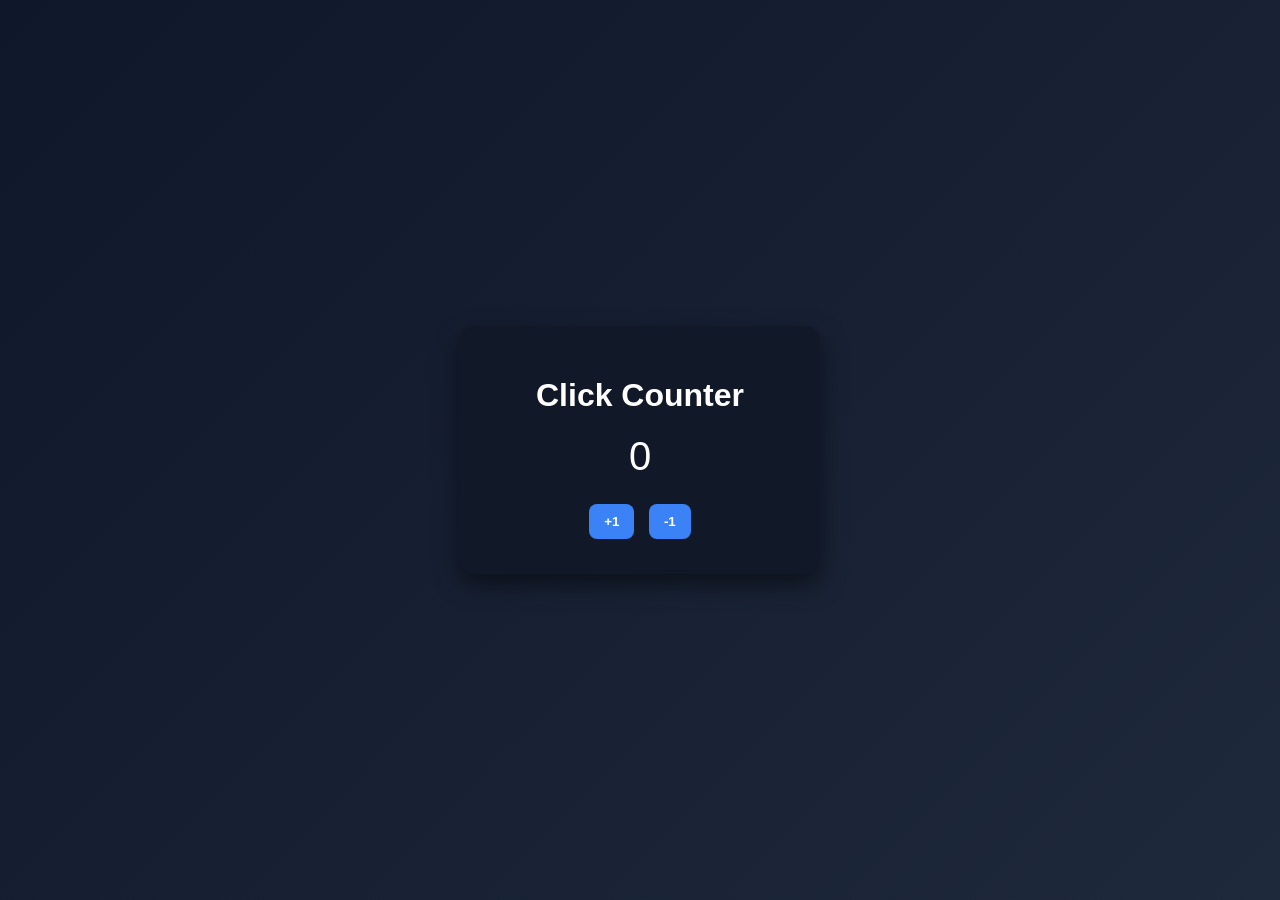
<file: Clicker/index.html>
<!DOCTYPE html>
<html lang="en">

<head>
    <meta charset="UTF-8">
    <meta name="viewport" content="width=device-width, initial-scale=1.0">
    <title>JS Practice</title>
    <script type="module" src="js/app.js" defer></script>
    <link rel="stylesheet" href="css/style.css">
</head>

<body>
    <div class="card">
        <h1>Click Counter</h1>

        <div id="count" class="count">0</div>

        <button id="increaseBtn">+1</button>
        <button id="decreaseBtn">-1</button>
    </div>
</body>

</html>
</file>
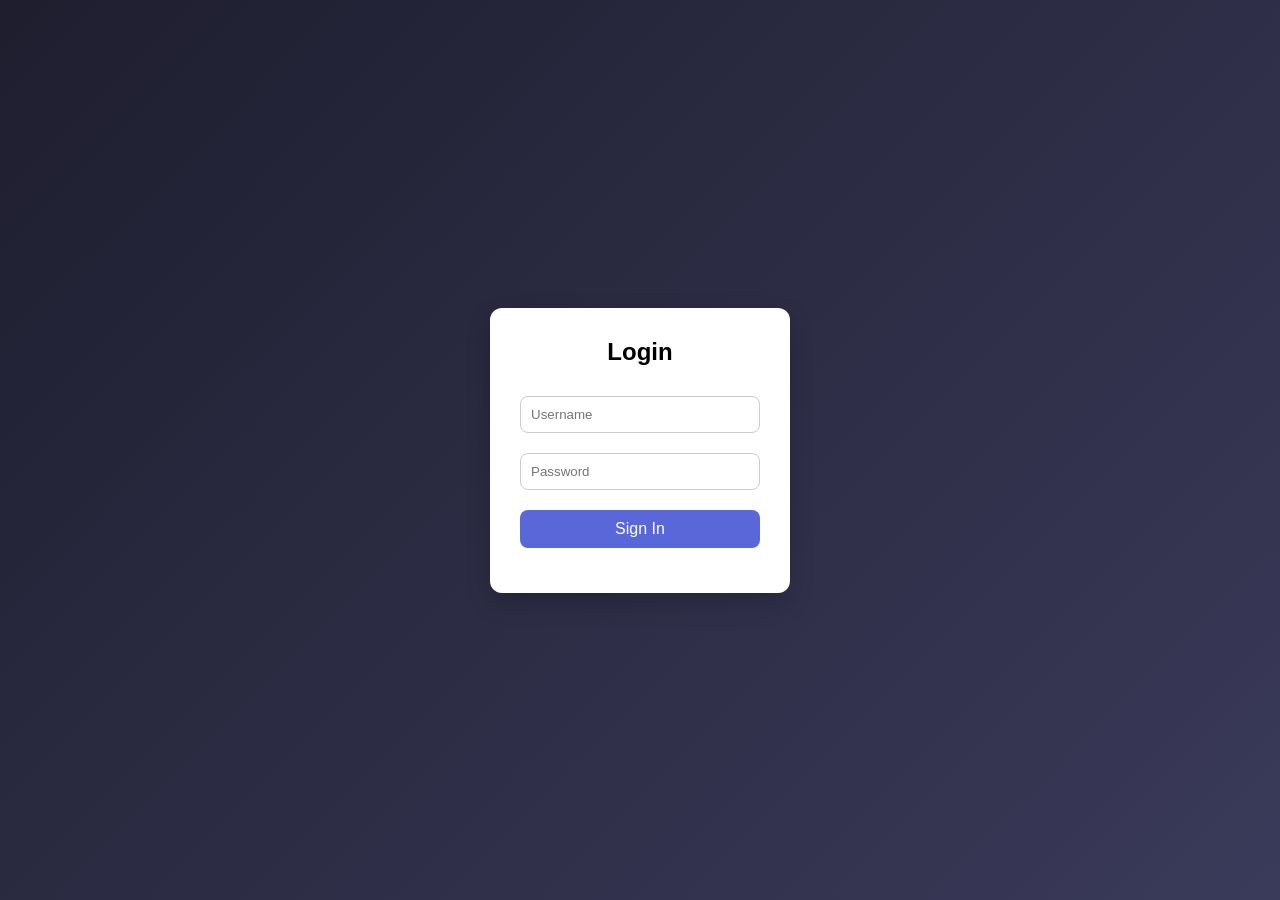
<file: Login_Practice/index.html>
<!DOCTYPE html>
<html lang="en">

<head>
    <meta charset="UTF-8">
    <meta name="viewport" content="width=device-width, initial-scale=1.0">

    <title>Login</title>

    <link rel="stylesheet" href="style.css">
    <script defer src="app.js"></script>
</head>

<body>

    <div class="login-container">
        <h2>Login</h2>

        <form id="loginForm">
            <input type="text" id="username" placeholder="Username" required>
            <input type="password" id="password" placeholder="Password" required>

            <button type="submit">Sign In</button>
        </form>

        <p id="message"></p>
    </div>

</body>

</html>
</file>
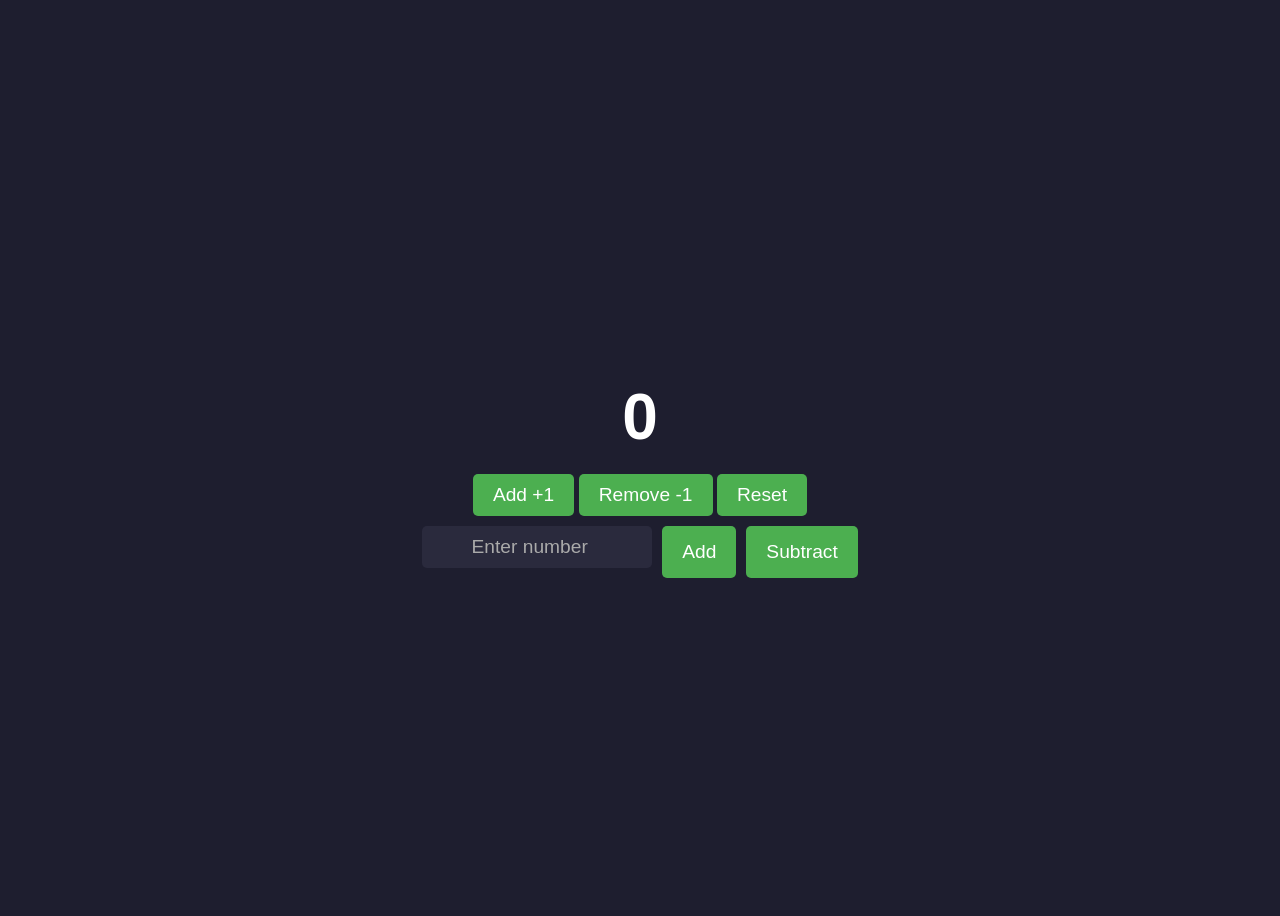
<file: Rep_1/index.html>
<!DOCTYPE html>
<html lang="en">

<head>
    <meta charset="UTF-8">
    <title>Counter App</title>
    <link rel="stylesheet" href="style.css">
    <script type="module" src="app.js" defer></script>
</head>

<body>

    <div class="container">
        <h1 id="countDisplay">0</h1>
        <button id="addBtn">Add +1</button>
        <button id="removeBtn">Remove -1</button>
        <button id="resetBtn">Reset</button>
        <p id="warningText" style="display: none;"></p>
        <div class="input-group">
            <input type="number" id="inputNumber" placeholder="Enter number">
            <button id="addCustomBtn">Add</button>
            <button id="subtractCustomBtn">Subtract</button>
        </div>
    </div>


</body>

</html>
</file>
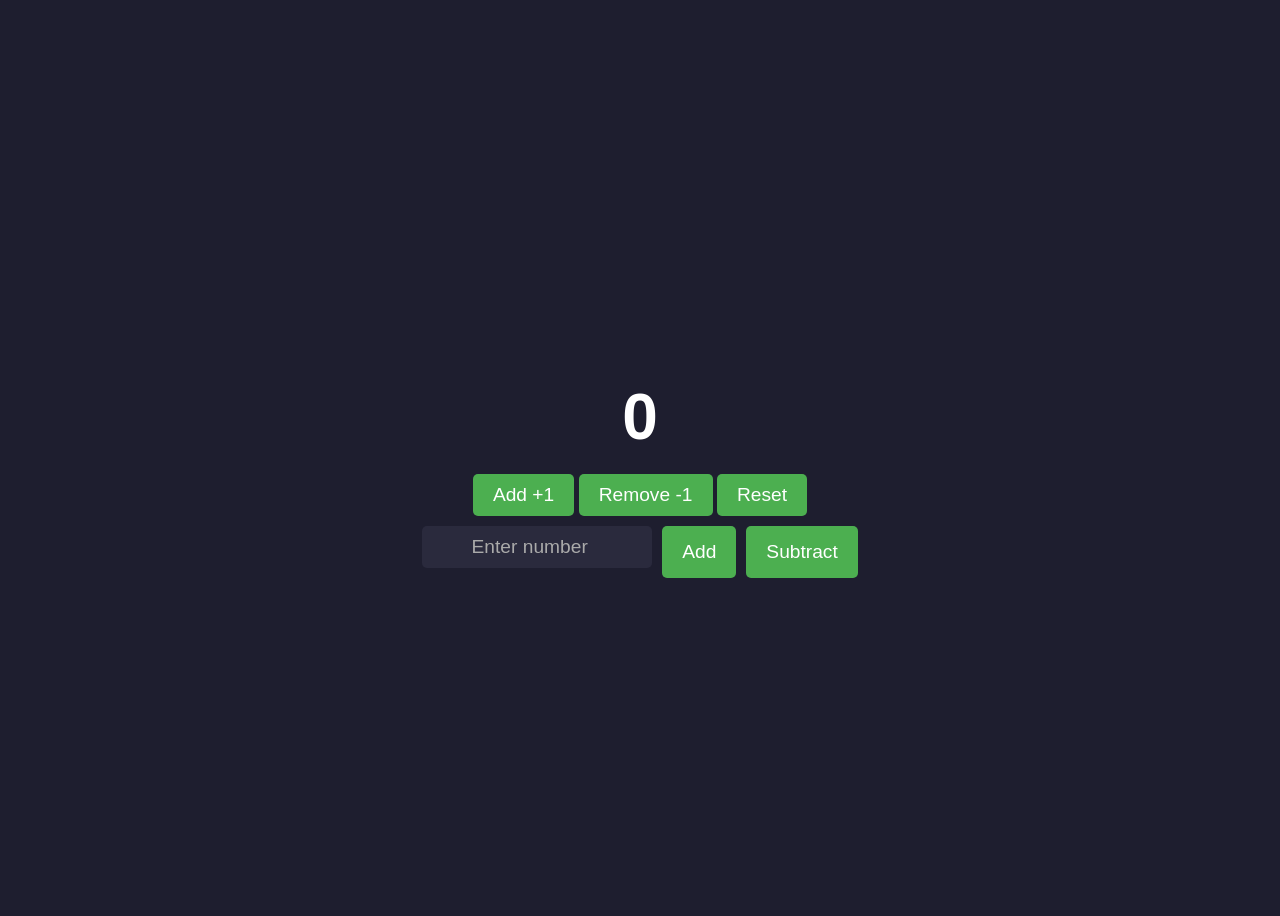
<file: Rep_2/index.html>
<!DOCTYPE html>
<html lang="en">

<head>
    <meta charset="UTF-8">
    <title>Counter App</title>
    <link rel="stylesheet" href="style.css">
    <script type="module" src="app.js" defer></script>
</head>

<body>

    <div class="container">
        <h1 id="countDisplay">0</h1>
        <button id="addBtn">Add +1</button>
        <button id="removeBtn">Remove -1</button>
        <button id="resetBtn">Reset</button>
        <p id="warningText" style="display: none;"></p>
        <div class="input-group">
            <input type="number" id="inputNumber" placeholder="Enter number" required pattern="[0-9\.]+">
            <button id="addCustomBtn">Add</button>
            <button id="subtractCustomBtn">Subtract</button>
        </div>
    </div>


</body>

</html>
</file>
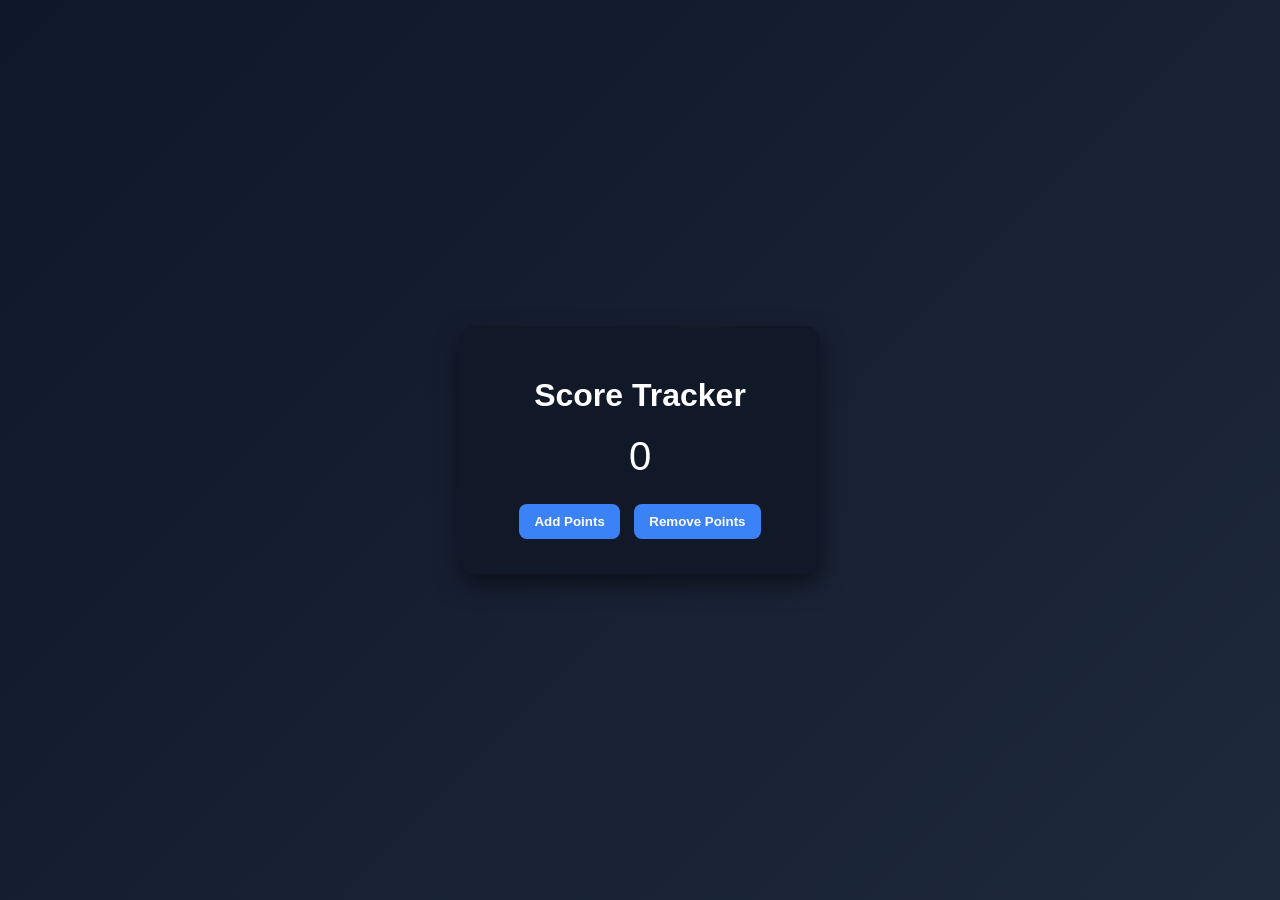
<file: Score_Tracker_Simple/index.html>
<!DOCTYPE html>
<html lang="en">

<head>
    <meta charset="UTF-8">
    <meta name="viewport" content="width=device-width, initial-scale=1.0">
    <title>JS Practice</title>
    <script type="module" src="js/app.js" defer></script>
    <link rel="stylesheet" href="css/style.css">
</head>

<body>
    <div class="card">
        <h1>Score Tracker</h1>

        <div id="score" class="count">0</div>

        <button id="addBtn">Add Points</button>
        <button id="removeBtn">Remove Points</button>
    </div>
</body>

</html>
</file>
<file: Clicker/css/style.css>
body {
    margin: 0;
    font-family: Arial, sans-serif;
    background: linear-gradient(135deg, #0f172a, #1e293b);
    display: flex;
    justify-content: center;
    align-items: center;
    height: 100vh;
    color: white;
}

.card {
    background: #111827;
    padding: 30px;
    border-radius: 15px;
    text-align: center;
    width: 300px;
    box-shadow: 0 10px 25px rgba(0, 0, 0, 0.5);
}

h1 {
    margin-bottom: 20px;
}

.count {
    font-size: 40px;
    margin: 20px 0;
}

button {
    padding: 10px 15px;
    margin: 5px;
    border: none;
    border-radius: 8px;
    background: #3b82f6;
    color: white;
    cursor: pointer;
    font-weight: bold;
}

button:hover {
    background: #2563eb;
}
</file>
<file: Login_Practice/style.css>
* {
    margin: 0;
    padding: 0;
    box-sizing: border-box;
    font-family: Arial, sans-serif;
}

body {
    height: 100vh;
    display: flex;
    justify-content: center;
    align-items: center;
    background: linear-gradient(135deg, #1e1e2f, #3a3a5a);
}

.login-container {
    background: #fff;
    padding: 30px;
    border-radius: 12px;
    width: 300px;
    text-align: center;
    box-shadow: 0 10px 25px rgba(0, 0, 0, 0.2);
}

.login-container h2 {
    margin-bottom: 20px;
}

.login-container input {
    width: 100%;
    padding: 10px;
    margin: 10px 0;
    border: 1px solid #ccc;
    border-radius: 8px;
    outline: none;
    transition: 0.2s;
}

.login-container input:focus {
    border-color: #5a67d8;
}

.login-container button {
    width: 100%;
    padding: 10px;
    margin-top: 10px;
    border: none;
    border-radius: 8px;
    background: #5a67d8;
    color: white;
    font-size: 16px;
    cursor: pointer;
    transition: 0.2s;
}

.login-container button:hover {
    background: #434190;
}

#message {
    margin-top: 15px;
    font-size: 14px;
}
</file>
<file: Rep_1/style.css>
body {
    font-family: Arial, sans-serif;
    background-color: #1e1e2f;
    color: white;
    display: flex;
    justify-content: center;
    align-items: center;
    height: 100vh;
}

.container {
    text-align: center;
}

h1 {
    font-size: 4rem;
    margin-bottom: 20px;
}

button {
    padding: 10px 20px;
    font-size: 1.2rem;
    border: none;
    background-color: #4caf50;
    color: white;
    cursor: pointer;
    border-radius: 5px;
}

button:hover {
    background-color: #45a049;
}

#warningText {
    color: red;
}

input {
    padding: 10px 15px;
    font-size: 1.2rem;
    border: none;
    border-radius: 5px;
    outline: none;
    margin-bottom: 10px;
    width: 200px;
    text-align: center;
    background-color: #2a2a3d;
    color: white;
}

input::placeholder {
    color: #aaa;
}

.input-group {
    display: flex;
    gap: 10px;
    justify-content: center;
    margin-top: 10px;
}
</file>
<file: Rep_2/style.css>
body {
    font-family: Arial, sans-serif;
    background-color: #1e1e2f;
    color: white;
    display: flex;
    justify-content: center;
    align-items: center;
    height: 100vh;
}

.container {
    text-align: center;
}

h1 {
    font-size: 4rem;
    margin-bottom: 20px;
}

button {
    padding: 10px 20px;
    font-size: 1.2rem;
    border: none;
    background-color: #4caf50;
    color: white;
    cursor: pointer;
    border-radius: 5px;
}

button:hover {
    background-color: #45a049;
}

#warningText {
    color: red;
}

input {
    padding: 10px 15px;
    font-size: 1.2rem;
    border: none;
    border-radius: 5px;
    outline: none;
    margin-bottom: 10px;
    width: 200px;
    text-align: center;
    background-color: #2a2a3d;
    color: white;
}

input::placeholder {
    color: #aaa;
}

.input-group {
    display: flex;
    gap: 10px;
    justify-content: center;
    margin-top: 10px;
}
</file>
<file: Score_Tracker_Simple/css/style.css>
body {
    margin: 0;
    font-family: Arial, sans-serif;
    background: linear-gradient(135deg, #0f172a, #1e293b);
    display: flex;
    justify-content: center;
    align-items: center;
    height: 100vh;
    color: white;
}

.card {
    background: #111827;
    padding: 30px;
    border-radius: 15px;
    text-align: center;
    width: 300px;
    box-shadow: 0 10px 25px rgba(0, 0, 0, 0.5);
}

h1 {
    margin-bottom: 20px;
}

.count {
    font-size: 40px;
    margin: 20px 0;
}

button {
    padding: 10px 15px;
    margin: 5px;
    border: none;
    border-radius: 8px;
    background: #3b82f6;
    color: white;
    cursor: pointer;
    font-weight: bold;
}

button:hover {
    background: #2563eb;
}
</file>
